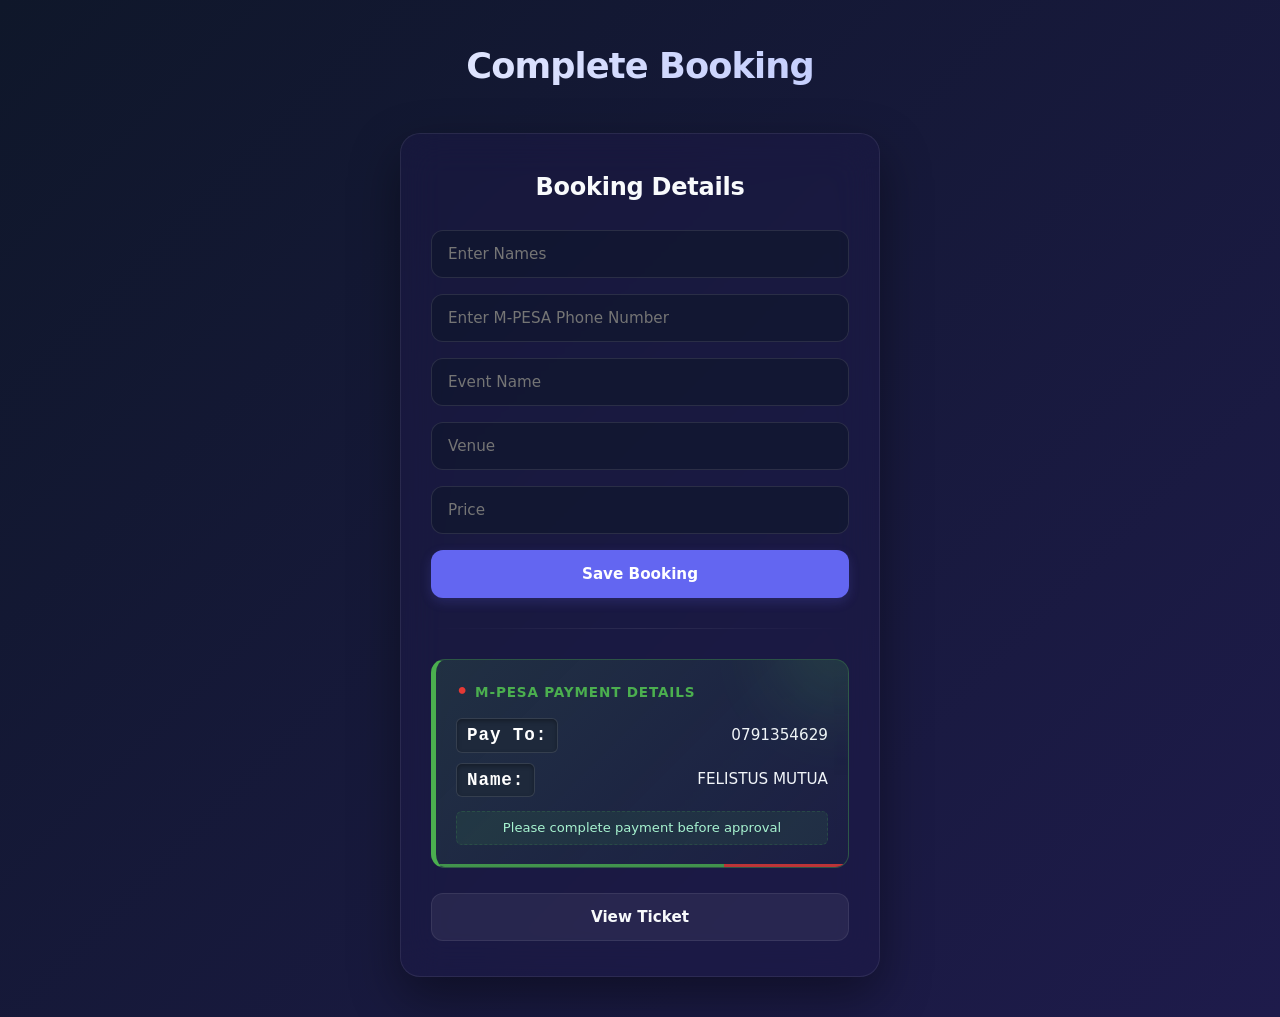
<file: booking.html>
<!DOCTYPE html>
<html lang="en">
<head>
  <meta charset="UTF-8">
  <meta name="viewport" content="width=device-width, initial-scale=1.0">
  <title>QuickPass - Booking</title>

  <style>
    /* ==========================================
       QuickPass — Global Reset & Variables
       ========================================== */
    :root {
      --bg-gradient: linear-gradient(135deg, #0f172a 0%, #1e1b4b 100%);
      --card-bg: rgba(255, 255, 255, 0.04);
      --card-border: rgba(255, 255, 255, 0.08);
      
      /* Text Contrast Color Core */
      --text-main: #f8fafc;        /* Brilliant clear white */
      --text-muted: #94a3b8;       /* Clean silver-gray for parameters */
      --text-price: #38bdf8;       /* Vibrant cyan accent for pricing readability */
      
      --accent: #6366f1;          /* Premium Indigo */
      --accent-hover: #4f46e5;
      --success: #10b981;          /* M-Pesa Premium Emerald Green */
      --success-hover: #059669;
      --radius: 20px;
      --transition: all 0.3s cubic-bezier(0.4, 0, 0.2, 1);
    }

    * {
      box-sizing: border-box;
      margin: 0;
      padding: 0;
      font-family: system-ui, -apple-system, BlinkMacSystemFont, "Segoe UI", Roboto, sans-serif;
    }

    body {
      background: var(--bg-gradient);
      color: var(--text-main);
      min-height: 100vh;
      padding: 40px 16px;
      line-height: 1.5;
    }

    .container {
      width: 100%;
      max-width: 1200px;
      margin: 0 auto;
    }

    /* ==========================================
       Header Component Branding 
       ========================================== */
    .main-header {
      text-align: center;
      margin-bottom: 40px;
    }

    .main-header h1 {
      font-size: 2.2rem;
      font-weight: 800;
      letter-spacing: -0.025em;
      color: #ffffff; 
      background: linear-gradient(to right, #ffffff, #a5b4fc);
      display: block;
      width: 100%;
      background-clip: text;
      -webkit-background-clip: text;
      -webkit-text-fill-color: transparent;
    }

    /* ==========================================
       PRO BOOKING MODULE COMPONENTS
       ========================================== */
    .booking-card {
      background: rgba(30, 27, 75, 0.4);
      border: 1px solid var(--card-border);
      border-radius: var(--radius);
      padding: 35px 30px;
      max-width: 480px;
      margin: 0 auto;
      backdrop-filter: blur(20px);
      -webkit-backdrop-filter: blur(20px);
      box-shadow: 0 20px 50px rgba(0, 0, 0, 0.4);
    }

    .booking-card h2 {
      font-size: 1.5rem;
      font-weight: 700;
      color: var(--text-main);
      margin-bottom: 25px;
      text-align: center;
      letter-spacing: -0.01em;
    }

    .booking-card input {
      width: 100%;
      padding: 14px 16px;
      margin-bottom: 16px;
      background: rgba(15, 23, 42, 0.6);
      border: 1px solid rgba(255, 255, 255, 0.1);
      border-radius: 12px;
      color: #ffffff;
      font-size: 0.95rem;
      font-weight: 500;
      outline: none;
      transition: var(--transition);
    }

    .booking-card input:focus {
      border-color: var(--accent);
      background: rgba(15, 23, 42, 0.8);
      box-shadow: 0 0 0 4px rgba(99, 102, 241, 0.2);
    }

    #submitBtn {
      width: 100%;
      background: var(--accent);
      color: #ffffff;
      border: none;
      padding: 15px;
      font-size: 0.95rem;
      font-weight: 600;
      border-radius: 12px;
      cursor: pointer;
      transition: var(--transition);
      display: block;
      box-shadow: 0 4px 12px rgba(99, 102, 241, 0.2);
    }

    #submitBtn:hover {
      background: var(--accent-hover);
      transform: translateY(-2px);
      box-shadow: 0 6px 20px rgba(79, 70, 229, 0.4);
    }

    #submitBtn:disabled {
      background: var(--text-muted);
      cursor: not-allowed;
      transform: none;
      box-shadow: none;
    }

    hr {
      border: 0;
      height: 1px;
      background: linear-gradient(to right, transparent, var(--card-border), transparent);
      margin: 30px 0;
    }

    /* ==========================================
       PREMIUM SAFARICOM M-PESA PAYMENT CARD
       ========================================== */
    .payment-box {
      background: linear-gradient(135deg, rgba(74, 175, 79, 0.16) 0%, rgba(46, 125, 50, 0.05) 100%);
      border: 1px solid rgba(74, 175, 79, 0.35);
      border-radius: 14px;
      padding: 22px 20px;
      margin-bottom: 25px;
      position: relative;
      overflow: hidden;
      border-left: 5px solid #4baf4f; 
    }

    .payment-box::before {
      content: '';
      position: absolute;
      top: -40%;
      right: -15%;
      width: 140px;
      height: 140px;
      background: #4baf4f;
      opacity: 0.15;
      filter: blur(35px);
      border-radius: 50%;
      pointer-events: none;
    }

    .payment-box::after {
      content: '';
      position: absolute;
      bottom: 0;
      left: 0;
      width: 100%;
      height: 3px;
      background: linear-gradient(to right, #4baf4f 70%, #e53935 30%);
      opacity: 0.8;
    }

    .payment-box h3 {
      color: #4baf4f; 
      font-size: 0.85rem;
      font-weight: 800;
      margin-bottom: 16px;
      letter-spacing: 0.06em;
      text-transform: uppercase;
      display: flex;
      align-items: center;
      gap: 6px;
    }

    .payment-box h3::before {
      content: '•';
      color: #e53935; 
      font-size: 1.2rem;
      line-height: 0;
    }

    .payment-box p {
      font-size: 0.95rem;
      color: #f1f5f9;
      margin-bottom: 10px;
      display: flex;
      justify-content: space-between;
      align-items: center;
    }

    .payment-box p:last-child {
      margin-bottom: 0;
      margin-top: 14px;
      font-size: 0.82rem;
      color: #a7f3d0; 
      font-weight: 500;
      justify-content: center;
      text-align: center;
      background: rgba(75, 175, 79, 0.1);
      padding: 6px;
      border-radius: 6px;
      border: 1px dashed rgba(74, 175, 79, 0.2);
    }

    .payment-box b {
      color: #ffffff;
      font-family: 'Courier New', Courier, monospace;
      font-size: 1.1rem;
      font-weight: 700;
      background: #1e293b; 
      padding: 3px 10px;
      border-radius: 6px;
      border: 1px solid rgba(255, 255, 255, 0.1);
      letter-spacing: 0.05em;
      box-shadow: inset 0 2px 4px rgba(0,0,0,0.3);
    }

    .booking-card button:not(#submitBtn) {
      width: 100%;
      background: rgba(255, 255, 255, 0.06);
      color: var(--text-main);
      border: 1px solid var(--card-border);
      padding: 14px;
      font-size: 0.95rem;
      font-weight: 600;
      border-radius: 12px;
      cursor: pointer;
      transition: var(--transition);
    }

    .booking-card button:not(#submitBtn):hover {
      background: rgba(255, 255, 255, 0.12);
      border-color: rgba(255, 255, 255, 0.2);
    }

    @media (max-width: 480px) {
      body { padding: 25px 12px; }
      .main-header h1 { font-size: 1.85rem; }
      .booking-card { padding: 25px 20px; }
    }
  </style>
</head>
<body>

<header class="main-header">
  <h1>Complete Booking</h1>
</header>

<div class="container">
  <div class="booking-card">
    <h2>Booking Details</h2>

    <!-- USER INPUT FIELDS (FIXED: ID matches userName in JS) -->
    <input type="text" id="userName" placeholder="Enter Names">
    <input type="tel" id="userPhone" placeholder="Enter M-PESA Phone Number">
    <input type="text" id="eventName" placeholder="Event Name">
    <input type="text" id="eventVenue" placeholder="Venue">
    <input type="text" id="eventPrice" placeholder="Price">

    <!-- FIXED: Removed inline onclick to let script.js event listener handle it cleanly -->
    <button id="submitBtn">Save Booking</button>

    <hr>

    
    <!-- PAYMENT SECTION -->
    <div class="payment-box">
      <h3>M-PESA PAYMENT DETAILS</h3>
      <p><b>Pay To:</b> 0791354629</p>
      <p><b>Name:</b> FELISTUS MUTUA</p>
      <p>Please complete payment before approval</p>
    </div>


    <!-- VIEW TICKET -->
    <button onclick="window.location.href='ticket.html'">View Ticket</button>
  </div>
</div>

<script src="script.js"></script>
</body>
</html>
</file>
